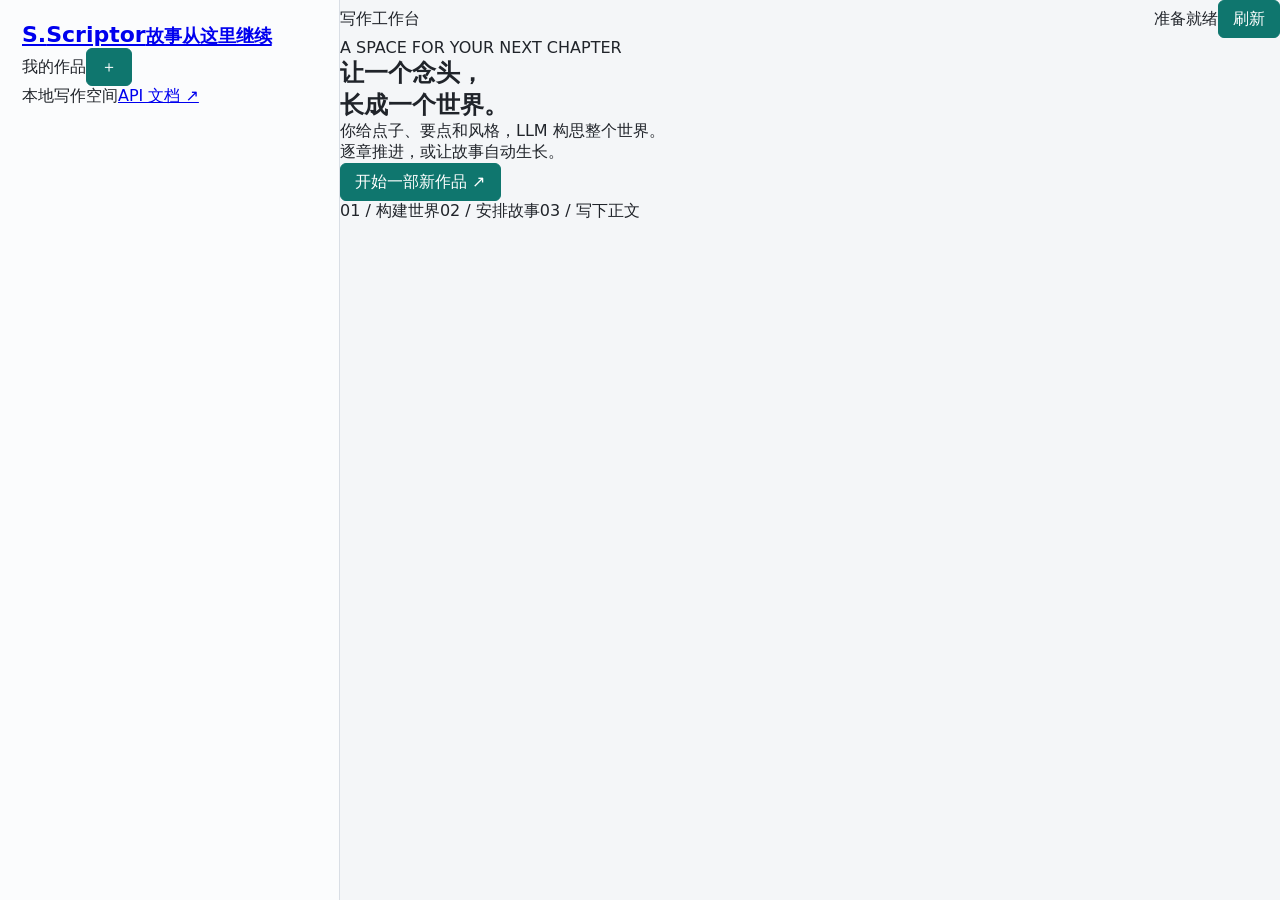
<file: scriptor/static/index.html>
<!doctype html>
<html lang="zh-CN">
<head>
  <meta charset="utf-8">
  <meta name="viewport" content="width=device-width, initial-scale=1">
  <meta name="theme-color" content="#f5f3ee">
  <title>Scriptor · 长篇写作工作台</title>
  <link rel="stylesheet" href="/static/styles.css">
  <script src="/static/app.js" type="module"></script>
</head>
<body>
  <aside class="sidebar">
    <a class="brand" href="/" aria-label="Scriptor 首页"><span class="brand-mark">S.</span><span>Scriptor<small>故事从这里继续</small></span></a>
    <div class="shelf-heading"><span>我的作品</span><button id="new-book" class="icon-button" aria-label="新建作品">＋</button></div>
    <nav id="book-list" aria-label="作品列表"></nav>
    <div class="sidebar-foot"><span class="connection-dot"></span> 本地写作空间<a href="/docs" target="_blank" rel="noreferrer">API 文档 ↗</a></div>
  </aside>
  <main>
    <header class="topbar"><span id="breadcrumb">写作工作台</span><div><span id="activity" role="status" aria-live="polite">准备就绪</span><button id="refresh" class="subtle">刷新</button></div></header>
    <section id="welcome" class="welcome">
      <span class="eyebrow">A SPACE FOR YOUR NEXT CHAPTER</span>
      <h1>让一个念头，<br>长成一个世界。</h1>
      <p>你给点子、要点和风格，LLM 构思整个世界。<br>逐章推进，或让故事自动生长。</p>
      <button id="welcome-create" class="primary">开始一部新作品 <span>↗</span></button>
      <div class="welcome-steps"><span>01 / 构建世界</span><span>02 / 安排故事</span><span>03 / 写下正文</span></div>
    </section>
    <section id="workspace" hidden>
      <div class="book-heading"><div><span id="book-genre" class="eyebrow"></span><h1 id="book-title"></h1><p id="book-meta"></p></div><div class="execution-actions"><button id="step" class="primary">推进下一章 →</button><button id="auto-open" class="secondary">自动运行</button><a id="export" class="button subtle" href="#">导出 ↓</a></div></div>
      <div id="auto-status" class="auto-status" hidden><div><strong id="auto-label"></strong><p id="auto-info"></p></div><button id="auto-pause" class="secondary" hidden>暂停运行</button></div>
      <div class="stage-strip"><div><span id="stage-label" class="pill"></span><strong id="stage-goal"></strong></div><button id="advance" class="subtle">查看阶段目标 →</button></div>
      <nav id="tabs" class="tabs" aria-label="工作区视图">
        <button data-tab="writing" aria-current="page">写作</button><button data-tab="bible">作品设定</button><button data-tab="memory">剧情记忆</button><button data-tab="runs">运行记录</button>
      </nav>
      <div id="writing-view" class="view writing-layout">
        <aside class="chapter-panel"><div class="panel-heading"><h2>章节目录</h2><button id="plan-open" class="subtle">规划 ＋</button></div><div id="chapter-list"></div></aside>
        <section class="editor-panel">
          <div class="editor-toolbar"><div><span id="chapter-label" class="eyebrow">正文</span><h2 id="chapter-title">选择一个章节</h2></div><div class="toolbar-actions"><button id="draft-restore" class="subtle" hidden>本地草稿</button><button id="history" class="subtle">历史版本</button><button id="generate" class="secondary">生成正文</button><button id="save" class="primary">保存并审核</button></div></div>
          <details id="outline-details"><summary>本章场景规划 <span>展开 / 收起</span></summary><div id="outline"></div></details>
          <label class="sr-only" for="content">章节正文</label><textarea id="content" placeholder="点击「推进下一章」，LLM 会自行构思、规划、写作与审核。也可以选择自动运行。" spellcheck="false"></textarea>
          <div class="editor-footer"><span id="save-state">尚未选择章节</span><span id="word-count">0 字符</span></div>
          <div id="review-panel" class="review-panel" hidden></div>
        </section>
      </div>
      <section id="bible-view" class="view" hidden><div class="section-heading"><div><span class="eyebrow">STORY BIBLE</span><h2>故事的底层规则</h2><p>让每一次延展，都有坚实的起点。</p></div><button id="bible-generate" class="primary">生成作品设定</button></div><div id="bible-content"></div></section>
      <section id="memory-view" class="view" hidden><div class="section-heading"><div><span class="eyebrow">STORY MEMORY</span><h2>故事已经发生的事</h2><p>来自已采纳正文的事实、人物状态与伏笔。</p></div></div><div id="memory-content"></div></section>
      <section id="runs-view" class="view" hidden><div class="section-heading"><div><span class="eyebrow">WORK LOG</span><h2>每一次创作，都有来路</h2><p>查看生成结果、审核意见，或找回未被采纳的候选。</p></div></div><div id="runs-content"></div></section>
    </section>
  </main>
  <div id="notice" role="alert" hidden></div>
  <dialog id="book-dialog"><form id="book-form"><div class="dialog-heading"><div><span class="eyebrow">NEW STORY</span><h2>开始一部新作品</h2></div><button type="button" data-close class="icon-button" aria-label="关闭">×</button></div>
    <p class="muted">你只需要告诉我们想看怎样的故事。主角、配角、地图、冲突、成长体系与阶段安排，都由 LLM 决定。</p>
    <label>一些点子<textarea name="ideas" required maxlength="12000" rows="4" placeholder="例如：失踪十年的姐姐寄来了一张灯塔检修单，但那座灯塔早已从地图上消失……"></textarea></label>
    <label>希望保留的要点 <small>可选，每行一条</small><textarea name="points" rows="3" placeholder="主角不是天选之人&#10;力量的每次提升都需要付出代价&#10;伏笔逐步揭开，不要过早解释谜底"></textarea></label>
    <label>行文风格<textarea name="style" maxlength="4000" rows="2" placeholder="例如：克制、悬疑感强，重场景和对话，避免大段说明">中文网文，场景具体，人物动机清楚</textarea></label>
    <div class="dialog-actions"><button type="button" data-close class="secondary">取消</button><button class="primary" type="submit">创建作品 →</button></div></form></dialog>
  <dialog id="plan-dialog"><form id="plan-form"><div class="dialog-heading"><h2>规划接下来的章节</h2><button type="button" data-close class="icon-button" aria-label="关闭">×</button></div><p class="muted">生成章节目标与场景安排。从已有未写章节开始，会替换该章及后续规划。</p><div class="form-grid"><label>起始章节<input name="start" type="number" min="1" required></label><label>章节数量<input name="count" type="number" min="1" max="20" value="5" required></label></div><div class="dialog-actions"><button type="button" data-close class="secondary">取消</button><button type="submit" class="primary">生成规划</button></div></form></dialog>
  <dialog id="stage-dialog"><div class="dialog-heading"><div><span class="eyebrow">STAGE PROGRESS</span><h2>LLM 的阶段安排与证据</h2></div><button data-close class="icon-button" aria-label="关闭">×</button></div><div id="stage-progress"></div><form id="stage-form"><hr><p id="stage-hint" class="muted"></p><div class="dialog-actions"><button type="button" data-close class="secondary">关闭</button><button id="stage-submit" type="submit" class="primary">让 LLM 决定下一步</button></div></form></dialog>
  <dialog id="auto-dialog"><form id="auto-form"><div class="dialog-heading"><h2>让故事自动生长</h2><button type="button" data-close class="icon-button" aria-label="关闭">×</button></div><p class="muted">LLM 会自行构思、规划、写作、审核、推进阶段，并在故事收束时结束。你可以随时请求暂停，关闭页面也不会中止后台任务。</p><label>本次最多新增章节<input name="chapters" type="number" min="1" max="500" value="10" required></label><p class="muted">这是本次运行的停止条件，不是全书章数要求。已有进度会保留；审核或接口失败时自动停止。</p><div class="dialog-actions"><button type="button" data-close class="secondary">取消</button><button type="submit" class="primary">开始自动运行</button></div></form></dialog>
  <dialog id="history-dialog"><div class="dialog-heading"><h2>章节历史版本</h2><button data-close class="icon-button" aria-label="关闭">×</button></div><div id="history-content"></div></dialog>
  <dialog id="confirm-dialog"><div class="dialog-heading"><h2 id="confirm-title">确认操作</h2></div><p id="confirm-message"></p><div class="dialog-actions"><button id="confirm-no" class="secondary">取消</button><button id="confirm-yes" class="primary">确认</button></div></dialog>
</body>
</html>
</file>
<file: static/styles.css>
:root {
  color-scheme: light;
  --ink: #20242a;
  --muted: #66707d;
  --line: #d9dee5;
  --panel: #ffffff;
  --bg: #f4f6f8;
  --accent: #0f766e;
  --accent-2: #b45309;
  --danger: #b42318;
}

* {
  box-sizing: border-box;
}

body {
  margin: 0;
  min-height: 100vh;
  display: grid;
  grid-template-columns: 340px 1fr;
  background: var(--bg);
  color: var(--ink);
  font-family: Inter, ui-sans-serif, system-ui, -apple-system, BlinkMacSystemFont, "Segoe UI", sans-serif;
}

button,
input,
textarea {
  font: inherit;
}

button {
  min-height: 38px;
  border: 1px solid var(--accent);
  border-radius: 6px;
  padding: 0 14px;
  background: var(--accent);
  color: #fff;
  cursor: pointer;
}

button:disabled {
  cursor: not-allowed;
  opacity: 0.45;
}

input,
textarea {
  width: 100%;
  border: 1px solid var(--line);
  border-radius: 6px;
  padding: 10px 11px;
  background: #fff;
  color: var(--ink);
}

textarea {
  resize: vertical;
  line-height: 1.65;
}

.sidebar {
  border-right: 1px solid var(--line);
  background: #fbfcfd;
  padding: 22px;
  overflow: auto;
}

.brand {
  margin-bottom: 18px;
  font-size: 22px;
  font-weight: 800;
}

.new-project {
  display: grid;
  gap: 10px;
}

.split {
  display: grid;
  grid-template-columns: 1fr 1fr;
  gap: 10px;
}

.project-list {
  display: grid;
  gap: 8px;
  margin-top: 22px;
}

.project-item {
  border: 1px solid var(--line);
  border-radius: 6px;
  padding: 12px;
  background: #fff;
  cursor: pointer;
}

.project-item.active {
  border-color: var(--accent);
  box-shadow: inset 3px 0 0 var(--accent);
}

.project-item strong {
  display: block;
  margin-bottom: 4px;
}

.project-item span {
  color: var(--muted);
  font-size: 13px;
}

.workspace {
  min-width: 0;
  padding: 24px;
  overflow: auto;
}

.topbar,
.editor-head,
.panel-head {
  display: flex;
  align-items: center;
  justify-content: space-between;
  gap: 14px;
}

h1,
h2,
p {
  margin: 0;
}

h1 {
  font-size: 24px;
}

h2 {
  font-size: 17px;
}

.topbar p {
  margin-top: 6px;
  color: var(--muted);
}

.actions,
.outline-controls {
  display: flex;
  gap: 10px;
  align-items: center;
}

.outline-controls input {
  width: 86px;
}

.panels {
  display: grid;
  grid-template-columns: minmax(0, 1.1fr) minmax(360px, 0.9fr);
  gap: 16px;
  margin-top: 20px;
}

.panel,
.editor {
  border: 1px solid var(--line);
  border-radius: 8px;
  background: var(--panel);
}

.panel {
  height: 360px;
  padding: 16px;
}

.bible-panel,
.chapter-panel {
  display: flex;
  min-width: 0;
  flex-direction: column;
}

#status {
  color: var(--accent-2);
  font-size: 13px;
}

pre {
  flex: 1;
  min-height: 0;
  overflow: auto;
  white-space: pre-wrap;
  word-break: break-word;
  margin: 14px 0 0;
  line-height: 1.7;
  color: #30363d;
}

.chapter-list {
  display: grid;
  align-content: start;
  gap: 8px;
  flex: 1;
  min-height: 0;
  overflow: auto;
  margin-top: 14px;
  padding-right: 4px;
}

.chapter-row {
  border: 1px solid var(--line);
  border-radius: 6px;
  padding: 10px;
  background: #fff;
  cursor: pointer;
}

.chapter-row.active {
  border-color: var(--accent-2);
}

.chapter-row strong {
  display: block;
  font-size: 14px;
}

.chapter-row span {
  display: block;
  margin-top: 4px;
  color: var(--muted);
  font-size: 12px;
  overflow: hidden;
  text-overflow: ellipsis;
  white-space: nowrap;
}

.editor {
  margin-top: 16px;
  padding: 16px;
}

.chapter-outline {
  margin-top: 12px;
  color: var(--muted);
  line-height: 1.65;
}

#chapterContent {
  min-height: 460px;
  margin-top: 12px;
}

@media (max-width: 980px) {
  body {
    grid-template-columns: 1fr;
  }

  .sidebar {
    border-right: 0;
    border-bottom: 1px solid var(--line);
  }

  .panels {
    grid-template-columns: 1fr;
  }

  .topbar,
  .editor-head {
    align-items: flex-start;
    flex-direction: column;
  }
}
</file>
